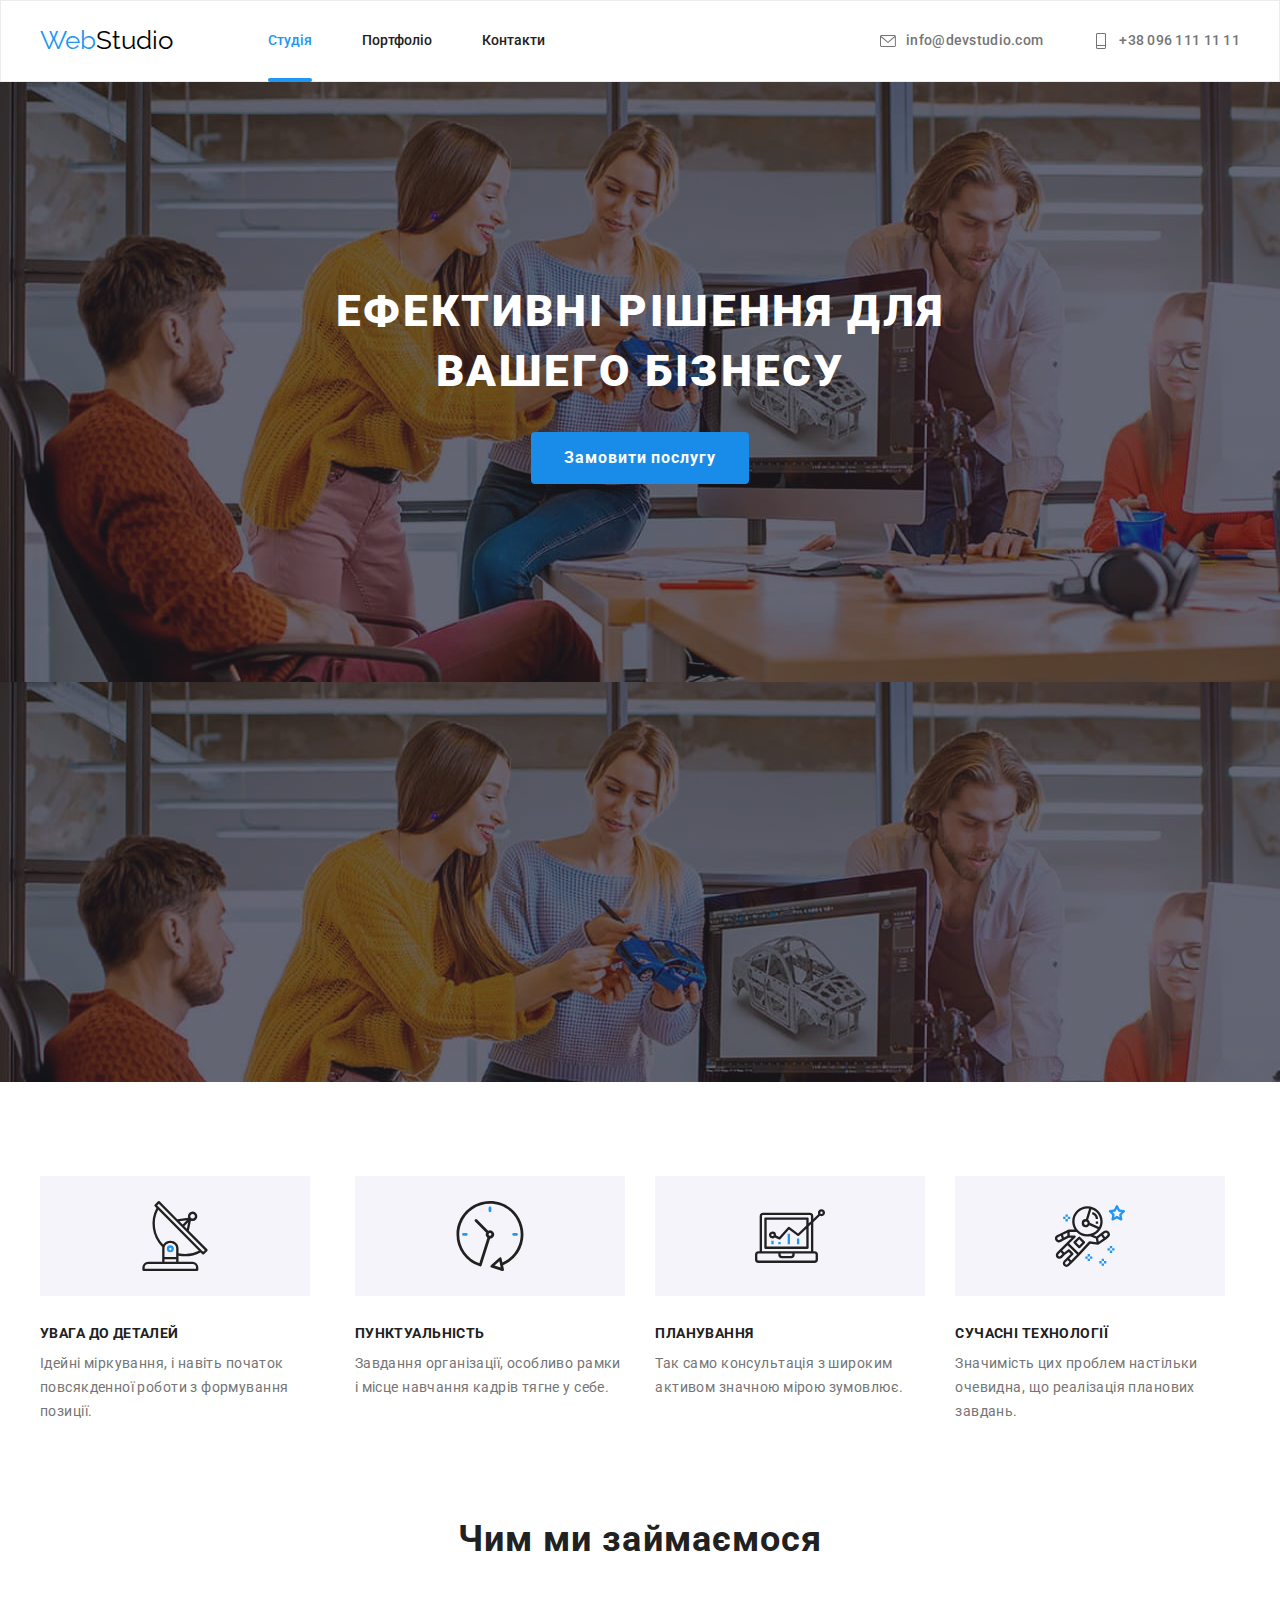
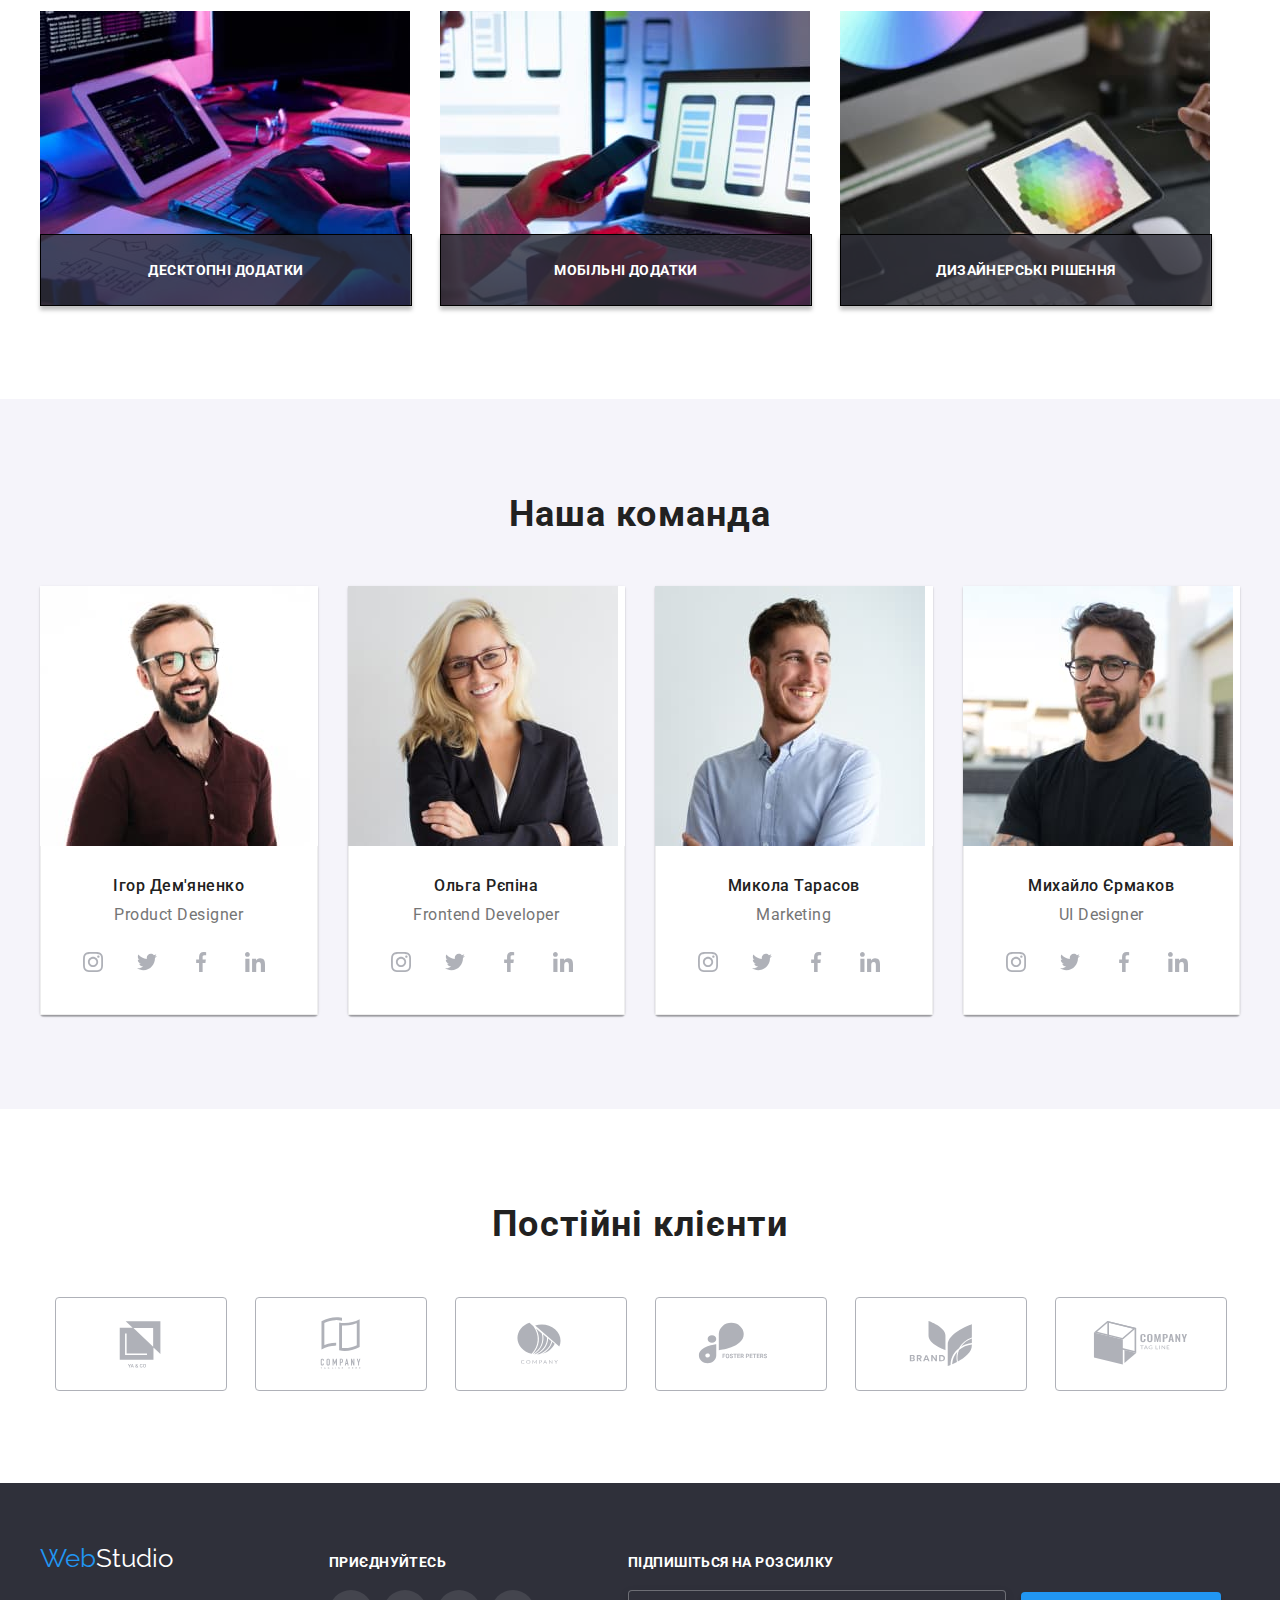
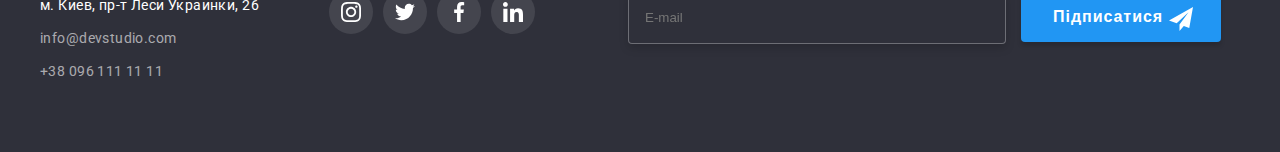
<file: index.html>
<!DOCTYPE html>
<html lang="uk">
<head>
    <meta charset="UTF-8">
    <meta http-equiv="X-UA-Compatible" content="IE=edge">
    <meta name="viewport" content="width=device-width, initial-scale=1.0">
    <title>WebStudio</title>
    <link rel="preconnect" href="https://fonts.googleapis.com">
    <link rel="preconnect" href="https://fonts.gstatic.com" crossorigin>
    <link href="https://fonts.googleapis.com/css2?family=Raleway:wght@700&family=Roboto:wght@400;500;700;900&display=swap" rel="stylesheet">
    <link rel="stylesheet" href="https://cdnjs.cloudflare.com/ajax/libs/modern-normalize/1.1.0/modern-normalize.min.css" integrity="sha512-wpPYUAdjBVSE4KJnH1VR1HeZfpl1ub8YT/NKx4PuQ5NmX2tKuGu6U/JRp5y+Y8XG2tV+wKQpNHVUX03MfMFn9Q==" crossorigin="anonymous" referrerpolicy="no-referrer" />
    <link rel="stylesheet" href="./css/main.min.css">
</head>
<body >
<!--Project-->
<header class="header">
    <div class="container">
        <nav class="conteiner main-nav">
            <a href="./index.html" class="logo">Web<span class="heder-logo">Studio</span></a> 
            <ul class="site-nav list">
                <li class="site-nav__item"><a href="./index.html" class="site-nav__link current">Студія</a></li>
                <li class="site-nav__item"><a href="portfolio.html" class="site-nav__link">Портфоліо</a></li>
                <li class="site-nav__item"><a href="" class="site-nav__link">Контакти</a></li>
            </ul>       
<!--Contacts-->
            <ul class="contact list">
                <li class="contact__item">
                    <a href="mailto:info@devstudio.com" class="contact contact__mail">
                    <svg class="contact__icon">
                        <use href="./images/symbol-1.svg#icon-envelope"></use>
                    </svg>info@devstudio.com</a>
                </li>
                <li class="contact__item"><a href="tel:+380961111111" class=" contact contact__tel">
                    <svg class="contact__icon">
                        <use href="./images/symbol-1.svg#icon-vector"></use>
                    </svg>+38 096 111 11 11</a>
                </li>
            </ul>
        </nav> 
    </div>
</header>

<main>
    <!--Фундамент-->
    <section class="foundation">
        <div class="container">
            <h1 class="foundation-title">ЕФЕКТИВНI РIШЕННЯ ДЛЯ ВАШЕГО БIЗНЕСУ</h1> 
            <button data-modal-open type="button" class="button-primary">Замовити послугу</button>
        </div>
    </section>
<!--Особлывости-->
    <section class="section no-padding">
    <div class="container">
        <h2 class="visually-hidden">Особливости</h2>
        <ul class="feature list">
            <li class="list-item icon-antenna">
                <h3 class="feature-title">УВАГА ДО ДЕТАЛЕЙ</h3>
                <p class="feature-text">Ідейні міркування, і навіть початок повсякденної роботи з формування позиції.
                </p>
            </li>
            <li class="list-item icon-clock">
                <h3 class="feature-title">ПУНКТУАЛЬНІСТЬ</h3>
                    <p class="feature-text">Завдання організації, особливо рамки і місце навчання кадрів тягне у себе.</p>
            </li>
            <li class="list-item icon-diagram">
                <h3 class="feature-title">ПЛАНУВАННЯ</h3>
                    <p class="feature-text">Так само консультація з широким активом значною мірою зумовлює.</p>
            </li>
            <li class="list-item icon-astronaut">
                <h3 class="feature-title">СУЧАСНІ ТЕХНОЛОГІЇ</h3>
        <p class="feature-text">Значимість цих проблем настільки очевидна, що реалізація планових завдань.</p>
            </li>
        </ul>
    </div>
    </section>
<!--Чим ми займаємося-->
    <section class="section ">
        <div class="container">
            <h2 class="section-title">Чим ми займаємося</h2>
                <ul class="occupation list">
                    <li class="box1"><img src="./images/img1-1.jpg" alt="Компьютер" 
                        width="370"
                        height="294">
                        <div class="product-actions">
                            <p class="box-text">Десктопні додатки</p>
                        </div>
                    </li>
                    <li>
                        <img src="./images/img1-2.jpg" alt="приложение в телефоне"
                        width="370"
                        height ="294">
                        <div class="product-actions">
                            <p class="box-text">Мобільні додатки</p>
                        </div>
                    </li> 
                    <li>
                        <img src="./images/img1-3.jpg" alt="цветовые ефекти" 
                        width="370" 
                        height="294">
                        <div class="product-actions">
                            <p class="box-text">Дизайнерські рішення</p>
                        </div>
                    </li>
                </ul>
                </div>
    </section>
<!--tima-->
<div>
    <section class="section team">
        <div class="container">
                <h2 class="section-title">Наша команда</h2>
                <ul class="team list">
                    <li class="item">
                        <img class="team-foto" src="./images/img2-1.jpg" alt="фото хлопця с бородою який посмiхаетсья"
                        width="270">
                        <div class="team-heading">
                            <h3 class="team-title">Ігор Дем'яненко</h3>
                            <p class="team-text">Product Designer</p>
                            <ul class="icon-list">
                                <li class="team-options"> 
                                    <a href="#" class="team-link">
                                        <svg class="team-icon">
                                            <use href="./images/symbol-1.svg#icon-instagram"></use>
                                        </svg>
                                    </a>
                                </li>
                                <li class="team-options">
                                    <a href="#" class="team-link">
                                        <svg class="team-icon">
                                            <use href="./images/symbol-1.svg#icon-twitter"></use>
                                        </svg>
                                    </a>
                                </li>
                                <li class="team-options">
                                    <a href="#" class="team-link">
                                        <svg class="team-icon">
                                            <use href="./images/symbol-1.svg#icon-facebook"></use>
                                        </svg>
                                    </a>
                                </li>
                                <li class="team-options">
                                    <a href="#" class="team-link">
                                        <svg class="team-icon">
                                            <use href="./images/symbol-1.svg#icon-linkedin"></use>
                                        </svg>
                                    </a>
                                </li>
                            </ul>
                        </div>
                    </li>

                    <li class="item">
                        <img class="team-foto" src="./images/img2-2.jpg" alt="фото блондынки в окулярах яка посмiхаеться "
                            width="270">
                        <div class="team-heading">
                            <h3 class="team-title">Ольга Рєпіна</h3>
                            <p class="team-text">Frontend Developer</p>
                            <ul class="icon-list">
                                <li class="team-options"> 
                                    <a href="#" class="team-link">
                                        <svg class="team-icon">
                                            <use href="./images/symbol-1.svg#icon-instagram"></use>
                                        </svg>
                                    </a>
                                </li>
                                <li class="team-options">
                                    <a href="#" class="team-link">
                                        <svg class="team-icon">
                                            <use href="./images/symbol-1.svg#icon-twitter"></use>
                                        </svg>
                                    </a>
                                </li>
                                <li class="team-options">
                                    <a href="#" class="team-link">
                                        <svg class="team-icon">
                                            <use href="./images/symbol-1.svg#icon-facebook"></use>
                                        </svg>
                                    </a>
                                </li>
                                <li class="team-options">
                                    <a href="#" class="team-link">
                                        <svg class="team-icon">
                                            <use href="./images/symbol-1.svg#icon-linkedin"></use>
                                        </svg>
                                    </a>
                                </li>
                            </ul>
                        </div>
                    </li>

                    <li class="item">
                        <img class="team-foto" src="./images/img2-3.jpg" alt="фото молодого хлопця в бiлiй сорочцi"
                    width="270">
                        <div class="team-heading">
                            <h3 class="team-title">Микола Тарасов</h3>
                            <p class="team-text">Marketing</p>
                            <ul class="icon-list">
                                <li class="team-options"> 
                                    <a href="#" class="team-link">
                                        <svg class="team-icon">
                                            <use href="./images/symbol-1.svg#icon-instagram"></use>
                                        </svg>
                                    </a>
                                </li>
                                <li class="team-options">
                                    <a href="#" class="team-link">
                                        <svg class="team-icon" >
                                            <use href="./images/symbol-1.svg#icon-twitter"></use>
                                        </svg>
                                    </a>
                                </li>
                                <li class="team-options">
                                    <a href="#" class="team-link">
                                        <svg class="team-icon" >
                                            <use href="./images/symbol-1.svg#icon-facebook"></use>
                                        </svg>
                                    </a>
                                </li>
                                <li class="team-options">
                                    <a href="#" class="team-link">
                                        <svg class="team-icon">
                                            <use href="./images/symbol-1.svg#icon-linkedin"></use>
                                        </svg>
                                    </a>
                                </li>
                            </ul>
                        </div>
                    </li>

                    <li class="item">
                        <img class="team-foto"  src="./images/img2-4.jpg" alt="фото чорно волосого хлопця в окулярах"
                    width="270">
                        <div class="team-heading">
                            <h3 class="team-title">Михайло Єрмаков</h3>
                            <p class="team-text">UI Designer</p>
                            <ul class="icon-list">
                                <li class="team-options"> 
                                    <a href="#" class="team-link">
                                        <svg class="team-icon">
                                            <use href="./images/symbol-1.svg#icon-instagram"></use>
                                        </svg>
                                    </a>
                                </li>
                                <li class="team-options">
                                    <a href="#" class="team-link">
                                        <svg class="team-icon">
                                            <use href="./images/symbol-1.svg#icon-twitter"></use>
                                        </svg>
                                    </a>
                                </li>
                                <li class="team-options">
                                    <a href="#" class="team-link">
                                        <svg class="team-icon">
                                            <use href="./images/symbol-1.svg#icon-facebook"></use>
                                        </svg>
                                    </a>
                                </li>
                                <li class="team-options">
                                    <a href="#" class="team-link">
                                        <svg class="team-icon">
                                            <use href="./images/symbol-1.svg#icon-linkedin"></use>
                                        </svg>
                                    </a>
                                </li>
                            </ul>
                        </div>
                    </li>
                </ul>
        </div>
    </section>
</div>
    <section class="section">
        <div class="container">
            <h2 class="section-title">Постійні клієнти</h2>
            <ul class="clients">
                <li class="clients__options">
                    <a href="#" class="clients__link">
                        <svg class="clients__icon">
                            <use href="./images/symbol-1.svg#icon-Logo1"></use>
                        </svg>
                    </a>
                </li>
                <li class="clients__options">
                    <a href="#" class="clients__link">
                        <svg class="clients__icon">
                            <use href="./images/symbol-1.svg#icon-Logo2"></use>
                        </svg>
                    </a>
                </li>
                <li class="clients__options">
                    <a href="#" class="clients__link">
                        <svg class="clients__icon">
                            <use href="./images/symbol-1.svg#icon-Logo3"></use>
                        </svg>
                    </a>
                </li>
                <li class="clients__options">
                    <a href="#" class="clients__link">
                        <svg class="clients__icon">
                            <use href="./images/symbol-1.svg#icon-Logo4"></use>
                        </svg>
                    </a>
                </li>
                <li class="clients__options">
                    <a href="#" class="clients__link">
                        <svg class="clients__icon">
                            <use href="./images/symbol-1.svg#icon-Logo5"></use>
                        </svg>
                    </a>
                </li>
                <li class="clients__options">
                    <a href="#" class="clients__link">
                        <svg class="clients__icon">
                            <use href="./images/symbol-1.svg#icon-Logo6"></use>
                        </svg>
                    </a>
                </li>
            </ul>
        </div>
    </section>
</main>
<!--footer-->
    <footer class="footer">
        <div class="container">
            <div class="footer-balance">
                <a href="./index.html" class="logo">Web<span class="footer-logo">Studio</span></a>
            <address>
                <ul class=" footer-list">
                    <li class="item"><a href="https://goo.gl/maps/CPtrU1FHBa2aNyZL9" target="_blank" rel="noopener noreferrer nofollow" class="footer-adress">м. Киев, пр-т Леси Украинки, 26</a></li>
                    <li class="item"><a href="mailto:info@devstudio.com" class="footer-contact">info@devstudio.com</a></li>
                    <li class="item"><a href="tel:+380961111111" class="footer-contact">+38 096 111 11 11</a></li>
                </ul>
            </address>
            </div>
            <div class="footer-seti">
                <h2 class="footer-title">приєднуйтесь</h2>
                <ul class="icon-list">
                    <li class="footer-options"> 
                        <a href="#" class="footer-link">
                            <svg class="footer-icon">
                                <use href="./images/symbol-1.svg#icon-instagram"></use>
                            </svg>
                        </a>
                    </li>
                    <li class="footer-options">
                        <a href="#" class="footer-link">
                            <svg class="footer-icon">
                                <use href="./images/symbol-1.svg#icon-twitter"></use>
                            </svg>
                        </a>
                    </li>
                    <li class="footer-options">
                        <a href="#" class="footer-link">
                            <svg class="footer-icon">
                                <use href="./images/symbol-1.svg#icon-facebook"></use>
                            </svg>
                        </a>
                    </li>
                    <li class="footer-options">
                        <a href="#" class="footer-link">
                            <svg class="footer-icon">
                                <use href="./images/symbol-1.svg#icon-linkedin"></use>
                            </svg>
                        </a>
                    </li>
                </ul>
            </div>
            <div class="foot-form-field">
                <h2 class="form-title">Підпишіться на розсилку</h2>
                <form class="footer-form">
                        <input
                            class="foot-form-input"
                            type="email"
                            name="email" 
                            id="foot-mail"
                            aria-label="Email"
                            placeholder="E-mail"
                            required
                            >
                    <button type="button" class="foot-btn "><span class="text">Підписатися</span> 
                        <svg class="icon-foot " width="24" height="24">
                            <use href="./images/foorm 1.svg#icon-teleg"></use>
                        </svg>
                    </button>
                </form>
                </div>
        </div>
    </footer> 
    <div class="backdrop is-hidden" data-modal>
        <div class="modal">
            <button class="modal-btd" data-modal-close>
                <svg class="icon-close"width="18" height="18" >
                    <use href="./images/close.svg#icon-close-black"></use>
                </svg>
            </button>
            
                <h2 class="modal-title">Залиште свої дані, ми вам передзвонимо</h2>
            <form class="form" autocomplete="off">
                    
                    <div class="form-field">
                        <label for="name" class="form-label">Ім'я</label>
                        
                            <input
                            class="form-input"
                            type="text"
                            name="user-name" 
                            id="name"  
                            autofocus>
                            <svg class="icon-form" width="18" height="18">
                                <use href="./images/foorm 1.svg#icon-contact"></use>
                            </svg> 
                        
                    </div>
                    
                    <div class="form-field">
                        <label for="tel" class="form-label">Телефон</label>
                            <input 
                            class="form-input"
                            type="tel" 
                            name="tel" 
                            id="tel"
                            required>
                        
                            <svg class="icon-form" width="18" height="18">
                                <use href="./images/foorm 1.svg#icon-telefon"></use>
                            </svg>
                    </div>

                    <div class="form-field">
                        <label for="mail" class="form-label">Пошта</label>
                            <input
                            class="form-input"
                            type="email" 
                            name="email" 
                            id="mail">

                            <svg class="icon-form" width="18" height="18">
                                <use href="./images/foorm 1.svg#icon-mail"></use>
                            </svg>
                    </div>
                    
                    <div class="form-comment" >
                        <label for="coment" class="form-label">Коментар</label>
                        <textarea
                        class="comment" 
                        name="coment" 
                        id="coment"  
                        rows="6" 
                        placeholder="Введіть текст"
                        ></textarea>
                    </div>
                        <div>
                        <label  class="topic-text">
                            <input 
                            class="checkbox"
                            type="checkbox"
                            name="topic" 
                            value="treaty" 
                            id="treaty"
                            />
                            <svg class="checkbox-icon" width="16" height="15">
                                <use href="./images/foorm 1.svg#icon-like"></use>
                            </svg>
                            Погоджуюся з розсилкою та приймаю 
                            <span class="topic-text condition"> Умови договору</span>
                        </label>
                        </div>
                    <button type="submit" class="btn-form">Відправити</button>
            </form>
        </div>
    </div>
    <script src="./js/modal.js"></script> 
</body>
</html>
</file>
<file: css/main.min.css>
body{background:#fff;color:#212121;font-family:"Roboto",sans-serif;font-style:normal;font-size:14px;line-height:1.7;text-decoration:none;margin:0}h1,h2,h3,h4,h5,a{margin:0;padding:0}ul{margin:0;padding:0}img{display:block;max-width:100%;height:auto}p{color:#757575;text-decoration:none;margin:0;padding:0;font-size:16px}a{text-decoration:none}.header{border:1px solid #ececec}.list{padding:0;margin:0;list-style:none}.main-nav{display:-webkit-box;display:-ms-flexbox;display:flex;-webkit-box-align:center;-ms-flex-align:center;align-items:center}.site-nav{font-family:"roboto";display:-webkit-box;display:-ms-flexbox;display:flex;margin-left:95px}.site-nav__item:not(:last-child){margin-right:50px}.site-nav__link{position:relative;display:block;padding-top:32px;padding-bottom:32px;color:#212121;font-weight:500;font-size:14px;line-height:1.14;text-decoration:none;-webkit-transition-property:color;transition-property:color;-webkit-transition-duration:250ms;transition-duration:250ms;-webkit-transition-timing-function:cubic-bezier(0.4, 0, 0.2, 1);transition-timing-function:cubic-bezier(0.4, 0, 0.2, 1)}.site-nav__link::after{content:"";position:absolute;left:0;bottom:-1px;display:block;width:100%;height:4px;background-color:#188ce8;opacity:0;border-radius:2px}.site-nav__link:hover,.site-nav__link:focus{color:#2196f3;border-radius:4px;text-decoration:none}.site-nav__link.current{color:#2196f3}.site-nav__link.current.current::after{opacity:1;background:#2196f3}.foundation{font-family:"roboto";font-style:normal;padding-top:200px;padding-bottom:200px;background-color:#757575;background-image:-webkit-gradient(linear, left top, left bottom, from(rgba(47, 48, 58, 0.4)), to(rgba(47, 48, 58, 0.4))),url(../images/img.jpg);background-image:linear-gradient(rgba(47, 48, 58, 0.4), rgba(47, 48, 58, 0.4)),url(../images/img.jpg);max-width:1600px;height:600px;margin:0 auto;text-align:center}.foundation-title{display:block;width:696px;margin:0 auto;margin-top:0;margin-bottom:30px}.foundation-title{color:#fff;font-family:"roboto";font-style:normal;font-weight:900;font-size:44px;line-height:1.36;text-align:center;letter-spacing:.06em;text-transform:uppercase}.feature.item{list-style:var(--point);-ms-flex-preferred-size:calc((100% - 90px)/4);flex-basis:calc((100% - 90px)/4)}.feature{display:-webkit-box;display:-ms-flexbox;display:flex;gap:30px}.feature .list .item{width:270px;height:74px}.list-item::before{display:block;content:"";width:270px;height:120px;background-size:70px 70px;background-repeat:no-repeat;background-position:center;background-color:#f5f4fa;margin-bottom:30px}.icon-antenna::before{background-image:url(../images/antenna.svg)}.icon-clock::before{background-image:url(../images/clock.svg)}.icon-diagram::before{background-image:url(../images/diagram.svg)}.icon-astronaut::before{background-image:url(../images/astronaut.svg)}.section-title{padding-top:0;color:#212121;margin-bottom:50px;font-weight:700;font-size:36px;line-height:1.2;text-align:center;text-decoration:none;letter-spacing:.03em}.feature-title{margin-bottom:10px;Font-weight:700;font-size:14px;line-height:1.14;letter-spacing:.03em}.feature-text{font-weight:400;font-size:14px;line-height:1.71;letter-spacing:.03em}.feature .list .title{color:#000;font-weight:700;font-size:14px;line-height:1.14}.feature .list .link{color:#2196f3}.occupation{position:relative;display:-webkit-box;display:-ms-flexbox;display:flex;gap:30px}.product-actions{position:absolute;top:76%;width:370px;height:70px;background:rgba(47,48,58,.8);border:1px solid #000;-webkit-box-shadow:0px 4px 4px rgba(0,0,0,.25);box-shadow:0px 4px 4px rgba(0,0,0,.25);display:-webkit-box;display:-ms-flexbox;display:flex;-webkit-box-align:center;-ms-flex-align:center;align-items:center;-webkit-box-pack:center;-ms-flex-pack:center;justify-content:center}.box-text{font-weight:700;font-size:14px;line-height:1.1;letter-spacing:.03em;text-transform:uppercase;color:#fff}.occupation .list{width:370px;height:294px}.team{display:-webkit-box;display:-ms-flexbox;display:flex;gap:30px;background:#f5f4fa}.team .list .title{font-weight:700;font-size:18px;line-height:2}.team .list,.title{color:#212121}.team .item{background-color:#fff;width:calc((100% - 90px)/4);-webkit-box-shadow:0px 1px 3px rgba(0,0,0,.12),0px 1px 1px rgba(0,0,0,.14),0px 2px 1px rgba(0,0,0,.2);box-shadow:0px 1px 3px rgba(0,0,0,.12),0px 1px 1px rgba(0,0,0,.14),0px 2px 1px rgba(0,0,0,.2);border-radius:0px 0px 4px 4px}.team-title{margin-top:0;margin-bottom:10px;font-weight:500;font-size:16px;line-height:1.2;text-align:center;letter-spacing:.03em}.team-text{font-weight:400;font-size:16px;line-height:1.2;text-align:center;letter-spacing:.03em;margin-bottom:16px}.team-foto{width:270px;height:260px;border-radius:0px}.team-heading{padding:30px;border-bottom:1px solid #eee;border-left:1px solid #eee;border-right:1px solid #eee}.icon-list{display:-webkit-box;display:-ms-flexbox;display:flex;list-style:none;gap:10px}.team-options{content:"";width:44px;height:44px}.team-link{display:-webkit-box;display:-ms-flexbox;display:flex;-webkit-box-align:center;-ms-flex-align:center;align-items:center;-webkit-box-pack:center;-ms-flex-pack:center;justify-content:center;width:100%;height:100%;padding:0;border:none;color:#afb1b8;border-radius:50%;-webkit-transition-property:color,background-color;transition-property:color,background-color;-webkit-transition-duration:250ms;transition-duration:250ms;-webkit-transition-timing-function:cubic-bezier(0.4, 0, 0.2, 1);transition-timing-function:cubic-bezier(0.4, 0, 0.2, 1)}.team-link:hover,.team-link:focus{color:#fff;background-color:#188ce8}.team-icon{width:20px;height:20px;fill:currentColor}.contact{font-family:"roboto";display:-webkit-box;display:-ms-flexbox;display:flex;margin-left:auto;-webkit-transition-property:color;transition-property:color;-webkit-transition-duration:250ms;transition-duration:250ms;-webkit-transition-timing-function:cubic-bezier(0.4, 0, 0.2, 1);transition-timing-function:cubic-bezier(0.4, 0, 0.2, 1)}.contact:hover,.contact:focus{color:#2196f3}.contact{color:#757575;font-weight:500;font-size:14px;line-height:1.14;letter-spacing:.02em}.contact__icon{width:16px;height:16px;margin-right:10px;fill:currentColor}.contact__tel{-webkit-transition-property:color;transition-property:color;-webkit-transition-duration:250ms;transition-duration:250ms;-webkit-transition-timing-function:cubic-bezier(0.4, 0, 0.2, 1);transition-timing-function:cubic-bezier(0.4, 0, 0.2, 1)}.contact__mail{-webkit-transition-property:color;transition-property:color;-webkit-transition-duration:250ms;transition-duration:250ms;-webkit-transition-timing-function:cubic-bezier(0.4, 0, 0.2, 1);transition-timing-function:cubic-bezier(0.4, 0, 0.2, 1)}.contact__mail:hover,.contact__mail:focus{fill:currentColor}.contact__item:not(:last-child){margin-right:50px}.clients{display:-webkit-box;display:-ms-flexbox;display:flex}.clients__options{content:"";width:170px;height:92px;list-style:none;margin:0 auto}.clients__link{display:-webkit-box;display:-ms-flexbox;display:flex;-webkit-box-align:center;-ms-flex-align:center;align-items:center;-webkit-box-pack:center;-ms-flex-pack:center;justify-content:center;width:100%;height:100%;padding:0;border:none;color:#afb1b8;border:1px solid #afb1b8;border-radius:4px;gap:30px;-webkit-transition-property:color,border-color;transition-property:color,border-color;-webkit-transition-duration:250ms;transition-duration:250ms;-webkit-transition-timing-function:cubic-bezier(0.4, 0, 0.2, 1);transition-timing-function:cubic-bezier(0.4, 0, 0.2, 1)}.clients__link:hover,.clients__link:focus{color:#188ce8;border-color:#188ce8}.clients__icon{width:106px;height:60px;fill:currentColor}.cry{display:-webkit-box;display:-ms-flexbox;display:flex;-webkit-box-pack:center;-ms-flex-pack:center;justify-content:center;gap:8px;margin-bottom:50px}.cry-button{background-color:#f5f4fa;color:#000;padding:6px 22px;font-weight:500;font-size:16px;line-height:1.62;border:1px solid rgba(0,0,0,0);-webkit-transition-property:color,background-color,-webkit-box-shadow;transition-property:color,background-color,-webkit-box-shadow;transition-property:color,background-color,box-shadow;transition-property:color,background-color,box-shadow,-webkit-box-shadow;-webkit-transition-duration:250ms;transition-duration:250ms;-webkit-transition-timing-function:cubic-bezier(0.4, 0, 0.2, 1);transition-timing-function:cubic-bezier(0.4, 0, 0.2, 1)}.cry .list,.cry-links:hover,.cry .list,.cry-links:focus{background-color:#2196f3;color:#fff;-webkit-box-shadow:0px 3px 1px rgba(0,0,0,.1),0px 1px 2px rgba(0,0,0,.08),0px 2px 2px rgba(0,0,0,.12);box-shadow:0px 3px 1px rgba(0,0,0,.1),0px 1px 2px rgba(0,0,0,.08),0px 2px 2px rgba(0,0,0,.12)}.cry-button .cry-links{padding:6px 22px;display:inline-block;border-radius:8px;text-align:center;border-radius:4px}.portfolio-foto{position:relative;display:-webkit-box;display:-ms-flexbox;display:flex;-ms-flex-wrap:wrap;flex-wrap:wrap;gap:30px;padding-bottom:94px}.portfolio-foto .item-portfolio{width:calc((100% - 60px)/3)}.portfolio-foto .item-portfolio:hover,.portfolio-foto .item-portfolio:focus{-webkit-box-shadow:0px 1px 1px rgba(0,0,0,.12),0px 4px 4px rgba(0,0,0,.06),1px 4px 6px rgba(0,0,0,.16);box-shadow:0px 1px 1px rgba(0,0,0,.12),0px 4px 4px rgba(0,0,0,.06),1px 4px 6px rgba(0,0,0,.16)}.portfolio-foto .title{font-weight:700;font-size:18px;line-height:2}.card-heading{padding:20px 24px;border-bottom:1px solid #eee;border-left:1px solid #eee;border-right:1px solid #eee}.portfolio .list .title{font-weight:700;font-size:18px;line-height:2;text-decoration:none}.animation{display:block}.animation-card{position:relative;overflow:hidden;top:0%;left:0%;width:370px;height:294px}.text-animation{position:absolute;top:0;left:0;padding-top:63px;padding-right:24px;padding-bottom:63px;padding-left:24px;width:100%;height:100%;background:rgba(33,150,243,.9);font-size:18px;line-height:1.56;color:#fff;-webkit-transform:translateY(100%);transform:translateY(100%);opacity:1;-webkit-transition:opacity 250ms cubic-bezier(0.4, 0, 0.2, 1),-webkit-transform 250ms cubic-bezier(0.4, 0, 0.2, 1),-webkit-box-shadow 250ms cubic-bezier(0.4, 0, 0.2, 1);transition:opacity 250ms cubic-bezier(0.4, 0, 0.2, 1),-webkit-transform 250ms cubic-bezier(0.4, 0, 0.2, 1),-webkit-box-shadow 250ms cubic-bezier(0.4, 0, 0.2, 1);transition:transform 250ms cubic-bezier(0.4, 0, 0.2, 1),opacity 250ms cubic-bezier(0.4, 0, 0.2, 1),box-shadow 250ms cubic-bezier(0.4, 0, 0.2, 1);transition:transform 250ms cubic-bezier(0.4, 0, 0.2, 1),opacity 250ms cubic-bezier(0.4, 0, 0.2, 1),box-shadow 250ms cubic-bezier(0.4, 0, 0.2, 1),-webkit-transform 250ms cubic-bezier(0.4, 0, 0.2, 1),-webkit-box-shadow 250ms cubic-bezier(0.4, 0, 0.2, 1)}.portfolio-foto :hover .text-animation,.portfolio-foto :focus .text-animation{-webkit-transform:translateY(0%);transform:translateY(0%);opacity:1}.footer{padding-top:60px;padding-bottom:60px;background-color:#2f303a}.footer-list .item{font-family:"Roboto";font-style:normal;list-style:none;margin-bottom:9px}.footer-contact{color:rgba(255,255,255,.6);font-style:normal;font-weight:400;font-size:14px;line-height:1.7;letter-spacing:.03em}.footer-adress{font-style:normal;font-weight:400;font-size:14px;line-height:1.71;letter-spacing:.03em;color:#fff}.footer-title{font-weight:700;font-size:14px;line-height:1.1;letter-spacing:.03em;text-transform:uppercase;color:#fff;margin-bottom:20px}.footer .container{-webkit-box-align:baseline;-ms-flex-align:baseline;align-items:baseline;display:-webkit-box;display:-ms-flexbox;display:flex}.footer-options{content:"";width:44px;height:44px}.footer .icon-list{display:-webkit-box;display:-ms-flexbox;display:flex;-webkit-box-align:center;-ms-flex-align:center;align-items:center}.footer-seti{margin-left:70px}.footer-link{margin:0;display:-webkit-box;display:-ms-flexbox;display:flex;-webkit-box-align:center;-ms-flex-align:center;align-items:center;-webkit-box-pack:center;-ms-flex-pack:center;justify-content:center;width:100%;height:100%;padding:0;border:none;color:#fff;border-radius:50%;background-color:rgba(255,255,255,.1);-webkit-transition-property:background-color;transition-property:background-color;-webkit-transition-duration:250ms;transition-duration:250ms;-webkit-transition-timing-function:cubic-bezier(0.4, 0, 0.2, 1);transition-timing-function:cubic-bezier(0.4, 0, 0.2, 1)}.footer-link:hover,.footer-link:focus{color:#fff;background-color:#188ce8}.footer-icon{width:20px;height:20px;fill:currentColor}.foot-form-field{margin-left:93px;position:relative;display:-webkit-box;display:-ms-flexbox;display:flex;-webkit-box-orient:vertical;-webkit-box-direction:normal;-ms-flex-direction:column;flex-direction:column}.form-title{padding-bottom:20px;font-weight:700;font-size:14px;line-height:1.2;letter-spacing:.03em;text-transform:uppercase;color:#fff}.foot-form-input{padding-left:16px;width:358px;height:50px;background-color:#2f303a;border:1px solid rgba(255,255,255,.3);-webkit-filter:drop-shadow(0px 4px 4px rgba(0, 0, 0, 0.15));filter:drop-shadow(0px 4px 4px rgba(0, 0, 0, 0.15));border-radius:4px}.foot-btn{margin-left:12px;background:#2196f3;-webkit-box-shadow:0px 4px 4px rgba(0,0,0,.15);box-shadow:0px 4px 4px rgba(0,0,0,.15);border-radius:4px;border:1px solid rgba(0,0,0,0);width:200px;height:50px;cursor:pointer}.foot-btn:focus,.foot-btn:hover{background-color:#188ce8;-webkit-box-shadow:0px 4px 4px rgba(0,0,0,.15);box-shadow:0px 4px 4px rgba(0,0,0,.15)}.foot-btn .text{padding-left:25px;font-weight:700;font-size:16px;line-height:1.88;display:-webkit-box;display:-ms-flexbox;display:flex;-webkit-box-align:center;-ms-flex-align:center;align-items:center;text-align:center;letter-spacing:.06em;color:#fff}.icon-foot{position:absolute;right:28px;bottom:15%}.cry{display:-webkit-box;display:-ms-flexbox;display:flex;-webkit-box-pack:center;-ms-flex-pack:center;justify-content:center;gap:8px;margin-bottom:50px}.cry-button{background-color:#f5f4fa;color:#000;padding:6px 22px;font-weight:500;font-size:16px;line-height:1.62;border:1px solid rgba(0,0,0,0);-webkit-transition-property:color,background-color,-webkit-box-shadow;transition-property:color,background-color,-webkit-box-shadow;transition-property:color,background-color,box-shadow;transition-property:color,background-color,box-shadow,-webkit-box-shadow;-webkit-transition-duration:250ms;transition-duration:250ms;-webkit-transition-timing-function:cubic-bezier(0.4, 0, 0.2, 1);transition-timing-function:cubic-bezier(0.4, 0, 0.2, 1)}.cry .list,.cry-links:hover,.cry .list,.cry-links:focus{background-color:#2196f3;color:#fff;-webkit-box-shadow:0px 3px 1px rgba(0,0,0,.1),0px 1px 2px rgba(0,0,0,.08),0px 2px 2px rgba(0,0,0,.12);box-shadow:0px 3px 1px rgba(0,0,0,.1),0px 1px 2px rgba(0,0,0,.08),0px 2px 2px rgba(0,0,0,.12)}.cry-button .cry-links{padding:6px 22px;display:inline-block;border-radius:8px;text-align:center;border-radius:4px}.visually-hidden{position:absolute;white-space:nowrap;width:1px;height:1px;overflow:hidden;border:0;padding:0;clip:rect(0 0 0 0);-webkit-clip-path:inset(50%);clip-path:inset(50%);margin:-1px}.container{width:1200px;padding-left:15px;padding-right:15px;margin-left:auto;margin-right:auto}.section.no-padding{padding-bottom:0}.section{padding-top:94px;padding-bottom:94px}.button{background-color:#188ce8;color:#fff;font-weight:700;font-size:16px;line-height:1.8;text-decoration:none;font-family:inherit}.button{cursor:pointer;font-family:inherit;border:1px solid rgba(0,0,0,0)}.button-primary{background-color:#188ce8;color:#fff;display:-webkit-box;display:-ms-flexbox;display:flex;border:1px solid rgba(0,0,0,0);font-family:inherit;display:inline-block;padding:10px 32px;border-radius:4px;min-width:216px;text-align:center}.button-primary{font-family:"Roboto";font-style:normal;font-weight:700;font-size:16px;line-height:1.88;-webkit-box-align:center;-ms-flex-align:center;align-items:center;text-align:center;letter-spacing:.06em;cursor:pointer}.button-primary:focus,.button-primary:hover{background-color:#2196f3;color:#fff}.logo{font-family:"Raleway";color:#2196f3;font-family:Raleway,sans-serif;font-size:26px;line-height:1.2;text-decoration:none}.heder-logo{font-family:"Raleway";color:#000}.footer-logo{color:#fff}.footer .logo{display:block;margin-bottom:20px}.backdrop{position:fixed;top:0;left:0;width:100%;height:100%;background-color:rgba(0,0,0,.2);-webkit-transition:opacity 250ms cubic-bezier(0.4, 0, 0.2, 1),visibility 250ms cubic-bezier(0.4, 0, 0.2, 1);transition:opacity 250ms cubic-bezier(0.4, 0, 0.2, 1),visibility 250ms cubic-bezier(0.4, 0, 0.2, 1)}.backdrop.is-hidden{opacity:0;visibility:hidden;pointer-events:none}.modal{padding:40px;position:absolute;top:50%;left:50%;background-color:#fff;width:528px;height:581px;-webkit-transform:translate(-50%, -50%);transform:translate(-50%, -50%);-webkit-box-shadow:0px 1px 3px rgba(0,0,0,.12),0px 1px 1px rgba(0,0,0,.14),0px 2px 1px rgba(0,0,0,.2);box-shadow:0px 1px 3px rgba(0,0,0,.12),0px 1px 1px rgba(0,0,0,.14),0px 2px 1px rgba(0,0,0,.2);border-radius:4px}.icon-close{position:absolute;top:50%;left:50%;-webkit-transform:translate(-50%, -50%);transform:translate(-50%, -50%);width:18px;height:18px;-webkit-transition:opacity 250ms cubic-bezier(0.4, 0, 0.2, 1),-webkit-transform 250ms cubic-bezier(0.4, 0, 0.2, 1);transition:opacity 250ms cubic-bezier(0.4, 0, 0.2, 1),-webkit-transform 250ms cubic-bezier(0.4, 0, 0.2, 1);transition:transform 250ms cubic-bezier(0.4, 0, 0.2, 1),opacity 250ms cubic-bezier(0.4, 0, 0.2, 1);transition:transform 250ms cubic-bezier(0.4, 0, 0.2, 1),opacity 250ms cubic-bezier(0.4, 0, 0.2, 1),-webkit-transform 250ms cubic-bezier(0.4, 0, 0.2, 1);cursor:pointer;fill:#000}.icon-close:focus,.icon-close:hover{fill:#2196f3}.modal-btd{position:absolute;top:8px;right:8px;width:30px;height:30px;border:1px solid rgba(0,0,0,.1);background-color:rgba(0,0,0,0);border-radius:50%}.modal-title{margin-bottom:12px;font-style:normal;font-weight:700;font-size:20px;line-height:23px;text-align:center;letter-spacing:.03em;color:#212121}.form{width:100%;margin-left:auto;margin-right:auto}.form-field{position:relative;display:-webkit-box;display:-ms-flexbox;display:flex;-webkit-box-orient:vertical;-webkit-box-direction:normal;-ms-flex-direction:column;flex-direction:column;margin-bottom:10px}.form-input{padding-left:47px;width:448px;height:40px;font:inherit;border:1px solid rgba(33,33,33,.2);border-radius:4px;-webkit-transition-property:color,background-color,-webkit-box-shadow;transition-property:color,background-color,-webkit-box-shadow;transition-property:color,background-color,box-shadow;transition-property:color,background-color,box-shadow,-webkit-box-shadow;-webkit-transition-duration:250ms;transition-duration:250ms;-webkit-transition-timing-function:cubic-bezier(0.4, 0, 0.2, 1);transition-timing-function:cubic-bezier(0.4, 0, 0.2, 1)}.form-input:focus,.form-input:hover{outline:1px solid #188ce8;border:rgba(0,0,0,0)}.icon-form{position:absolute;top:50%;left:12px;display:inline-block;width:18px;height:18px;fill:#000}.form-input:focus+.icon-form,.form-input:hover+.icon-form{fill:#188ce8}.form-field label{font-weight:400;font-size:12px;line-height:1.2;letter-spacing:.01em;color:#757575;margin-bottom:4px}.form-comment{position:relative;display:-webkit-box;display:-ms-flexbox;display:flex;-webkit-box-orient:vertical;-webkit-box-direction:normal;-ms-flex-direction:column;flex-direction:column;margin-bottom:20px}.form-comment label{font-weight:400;font-size:12px;line-height:1.2;letter-spacing:.01em;color:#757575;margin-bottom:4px}.comment{padding:8px;display:-webkit-box;display:-ms-flexbox;display:flex;-webkit-box-orient:vertical;-webkit-box-direction:normal;-ms-flex-direction:column;flex-direction:column;resize:none;border:1px solid rgba(33,33,33,.2);border-radius:4px}.comment:focus,.comment:hover{outline:1px solid #188ce8}.topic-text{display:-webkit-box;display:-ms-flexbox;display:flex;text-align:center;-webkit-box-align:center;-ms-flex-align:center;align-items:center;font-style:normal;font-weight:400;font-size:14px;line-height:1.71;letter-spacing:.03em;color:#757575;-webkit-box-pack:center;-ms-flex-pack:center;justify-content:center}.condition{-webkit-text-decoration-line:underline;text-decoration-line:underline;color:#2196f3}.checkbox{position:absolute;width:1px;height:1px;margin:-1px;border:0;padding:0;clip:rect(0 0 0 0);overflow:hidden}.checkbox-icon{display:-webkit-box;display:-ms-flexbox;display:flex;text-align:center;-webkit-box-align:center;-ms-flex-align:center;align-items:center;margin-right:8px;content:"";display:inline-block;align-items:center;width:16px;height:15px;border:2px solid #000;border-radius:2px;cursor:pointer}.checkbox:checked+.checkbox-icon{border-color:#188ce8;background-color:#188ce8;background-size:contain;background-origin:border-box;-webkit-transition-property:color,background-color,-webkit-box-shadow;transition-property:color,background-color,-webkit-box-shadow;transition-property:color,background-color,box-shadow;transition-property:color,background-color,box-shadow,-webkit-box-shadow;-webkit-transition-duration:250ms;transition-duration:250ms;-webkit-transition-timing-function:cubic-bezier(0.4, 0, 0.2, 1);transition-timing-function:cubic-bezier(0.4, 0, 0.2, 1)}.btn-form{margin:auto;margin-top:30px;width:200px;height:50px;padding:10px 52px;font-weight:700;font-size:16px;line-height:1.88;display:-webkit-box;display:-ms-flexbox;display:flex;-webkit-box-align:center;-ms-flex-align:center;align-items:center;text-align:center;letter-spacing:.06em;color:#fff;background:#2196f3;-webkit-box-shadow:0px 4px 4px rgba(0,0,0,.15);box-shadow:0px 4px 4px rgba(0,0,0,.15);border-radius:4px;-webkit-transition-property:color,background-color,-webkit-box-shadow;transition-property:color,background-color,-webkit-box-shadow;transition-property:color,background-color,box-shadow;transition-property:color,background-color,box-shadow,-webkit-box-shadow;-webkit-transition-duration:250ms;transition-duration:250ms;-webkit-transition-timing-function:cubic-bezier(0.4, 0, 0.2, 1);transition-timing-function:cubic-bezier(0.4, 0, 0.2, 1);cursor:pointer;border:1px solid rgba(0,0,0,0)}.btn-form:hover,.btn-form:focus{background-color:#188ce8;-webkit-box-shadow:0px 4px 4px rgba(0,0,0,.15);box-shadow:0px 4px 4px rgba(0,0,0,.15)}/*# sourceMappingURL=main.min.css.map */
</file>
